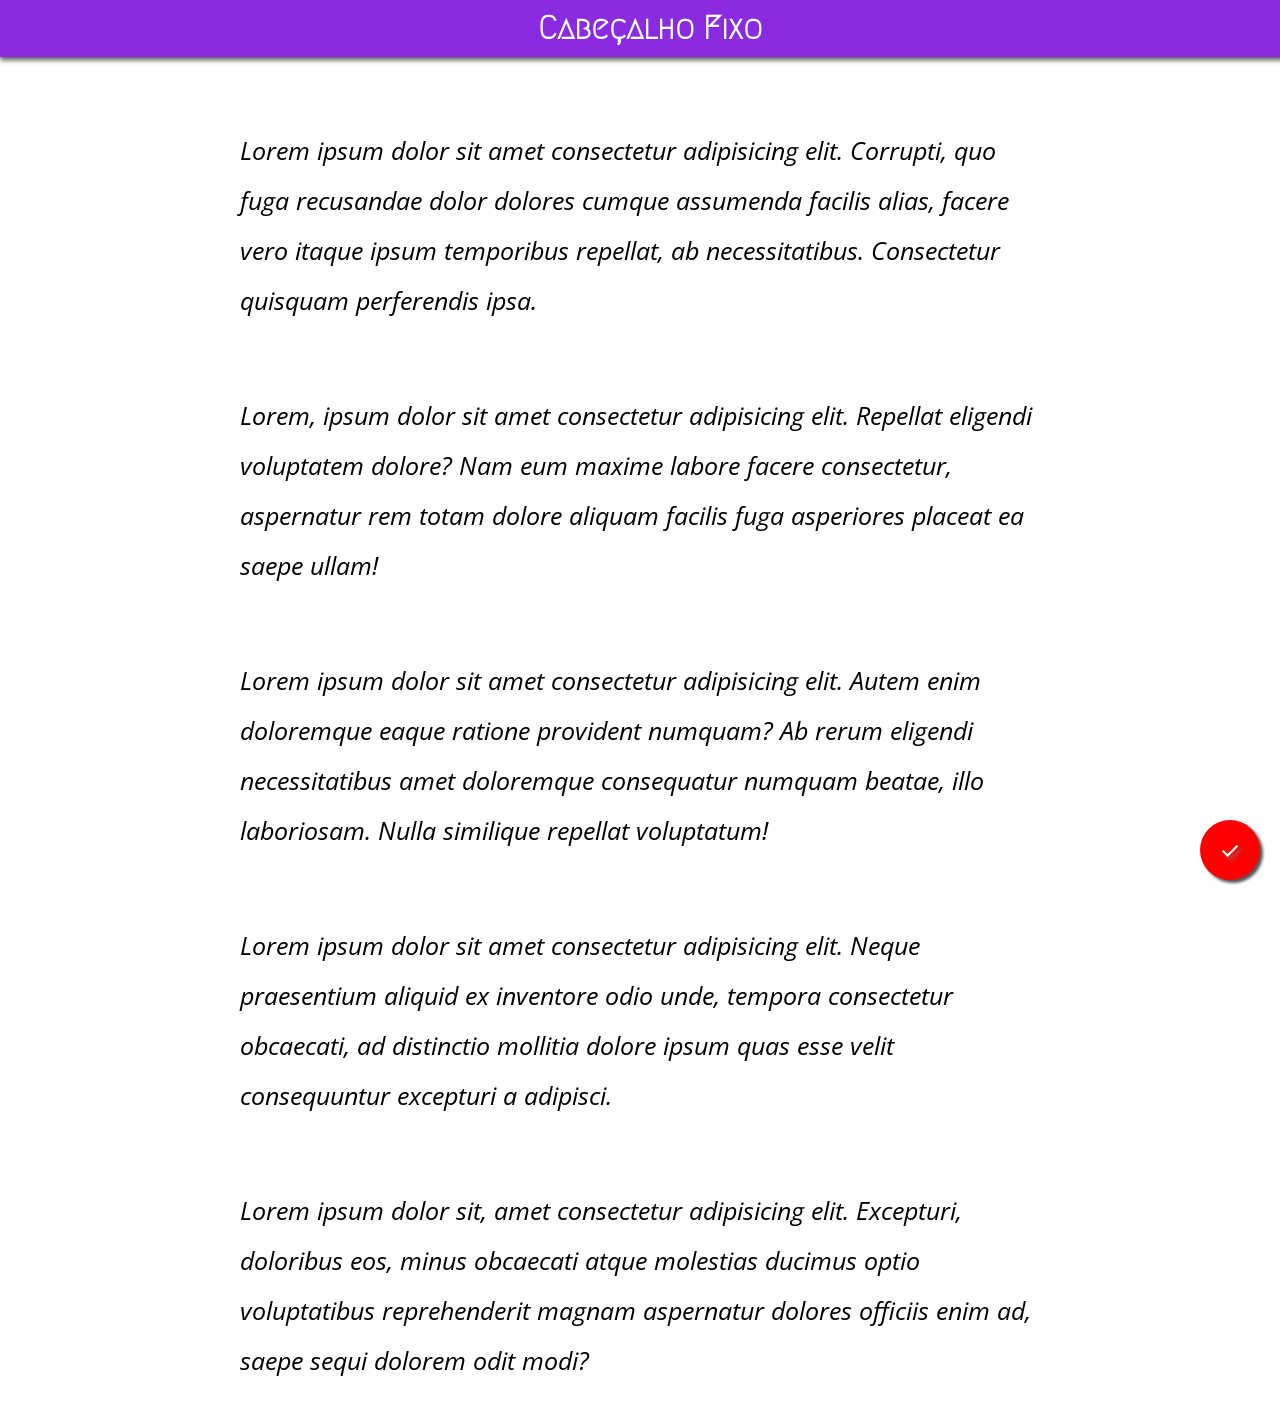
<file: Html/Aula 7/index.html>
<!DOCTYPE html>
<html lang="pt-br">
    
    <head>
        <meta charset="UTF-8">
        <title>Elementos Fixos</title>

        <link rel="preconnect" href="https://fonts.googleapis.com">
        <link rel="preconnect" href="https://fonts.gstatic.com" crossorigin>
        <link href="https://fonts.googleapis.com/css2?family=Open+Sans:ital,wght@0,300..800;1,300..800&display=swap" rel="stylesheet">
        
        <link href="https://fonts.googleapis.com/css2?family=Megrim&display=swap" rel="stylesheet">
        
        <link rel="stylesheet" href="https://fonts.googleapis.com/css2?family=Material+Symbols+Outlined:opsz,wght,FILL,GRAD@24,400,0,0&icon_names=check" />

        <link rel="stylesheet" href="stye.css">
    </head>
    
    <body>
        <header>
            <h1>Cabeçalho Fixo</h1>
        </header>
        <section>
            <p>Lorem ipsum dolor sit amet consectetur adipisicing elit. Corrupti, quo fuga recusandae dolor dolores cumque assumenda facilis alias, facere vero itaque ipsum temporibus repellat, ab necessitatibus. Consectetur quisquam perferendis ipsa.</p>
            <p>Lorem, ipsum dolor sit amet consectetur adipisicing elit. Repellat eligendi voluptatem dolore? Nam eum maxime labore facere consectetur, aspernatur rem totam dolore aliquam facilis fuga asperiores placeat ea saepe ullam!</p>
            <p>Lorem ipsum dolor sit amet consectetur adipisicing elit. Autem enim doloremque eaque ratione provident numquam? Ab rerum eligendi necessitatibus amet doloremque consequatur numquam beatae, illo laboriosam. Nulla similique repellat voluptatum!</p>
            <p>Lorem ipsum dolor sit amet consectetur adipisicing elit. Neque praesentium aliquid ex inventore odio unde, tempora consectetur obcaecati, ad distinctio mollitia dolore ipsum quas esse velit consequuntur excepturi a adipisci.</p>
            <p>Lorem ipsum dolor sit, amet consectetur adipisicing elit. Excepturi, doloribus eos, minus obcaecati atque molestias ducimus optio voluptatibus reprehenderit magnam aspernatur dolores officiis enim ad, saepe sequi dolorem odit modi?</p>               
        </section>
        <div class="butao"> 
            <span class="material-symbols-outlined">check</span>
        </div>
    </body>

</html>
</file>
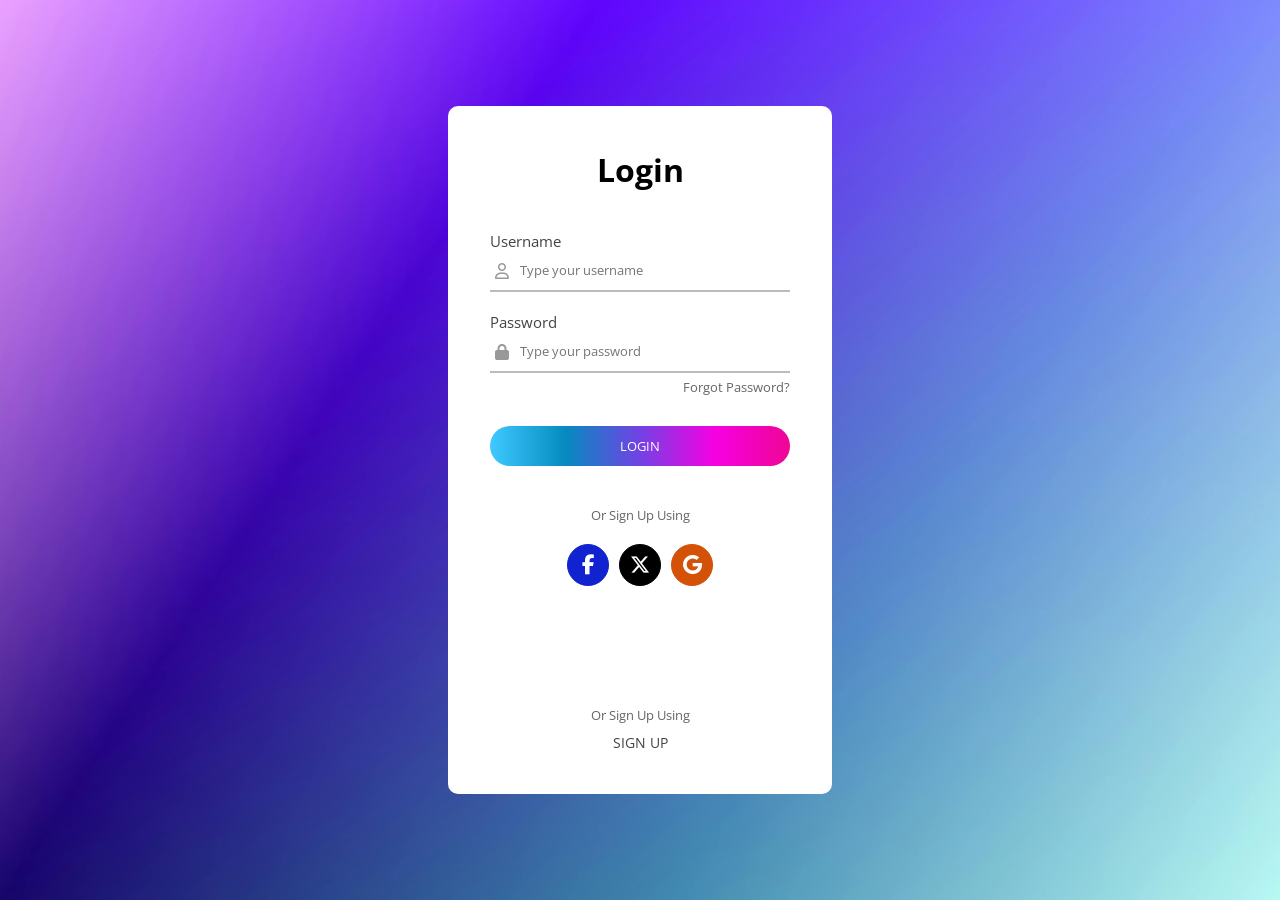
<file: Html/Aula 8/index.html>
<!DOCTYPE html>
<html lang="pt-br">
    <head>
        <meta charset="UTF-8">
        <title>Home Page</title>

        <link rel="preconnect" href="https://fonts.googleapis.com">
        <link rel="preconnect" href="https://fonts.gstatic.com" crossorigin>
        <link href="https://fonts.googleapis.com/css2?family=Open+Sans:ital,wght@0,300..800;1,300..800&display=swap" rel="stylesheet">

        <link rel="stylesheet" href="https://cdnjs.cloudflare.com/ajax/libs/font-awesome/6.5.0/css/all.min.css">
        <link rel="stylesheet" href="style.css">
    </head>
    <body>
        <div class="conteiner">
            <h1>Login</h1>
            <div>
                <form>
                    <div class="input-box">
                        <label for="Username">
                            Username
                        </label>
                        <i class="fa-regular fa-user"></i>
                        <input type="text" 
                                placeholder="Type your username"
                                id="Username">
                        <p class="linha"></p>
                    </div>
                    <div class="input-box">
                        <label for="Password">
                                Password
                        </label>
                        <i class="fa-solid fa-lock"></i>
                        <input type="password"
                                placeholder="Type your password"
                                id="Password">
                        <p class="linha"></p>
                        <a href="#" class="forget">Forgot Password?</a>
                    </div>
                </form>
                <button type="submit" class="btn">
                    LOGIN
                </button>
                <div class="sign-up">
                    Or Sign Up Using
                </div>
                <!--<div class="card">
                    <div class="cards">
                        <i class="fa-brands fa-facebook"></i>
                    </div>
                    <div class="cards">
                        <i class="fa-brands fa-square-x-twitter"></i>
                    </div>
                    <div class="cards">
                        <i class="fa-brands fa-google"></i>
                    </div>-->
                     

                <div class="circulo">
                    <div class="face">
                        <i class="fa-brands fa-facebook-f"></i>
                    </div>
                    <div class="x">
                        <i class="fa-brands fa-x-twitter"></i>
                    </div>
                    <div class="google">
                        <i class="fa-brands fa-google"></i>
                    </div>
                </div>
                <div class="sign-up2">
                        Or Sign Up Using
                    <a href="#" class="sign">SIGN UP</a> 
                </div>
                    
                </div>
        </div>
    </body>
</html>
</file>
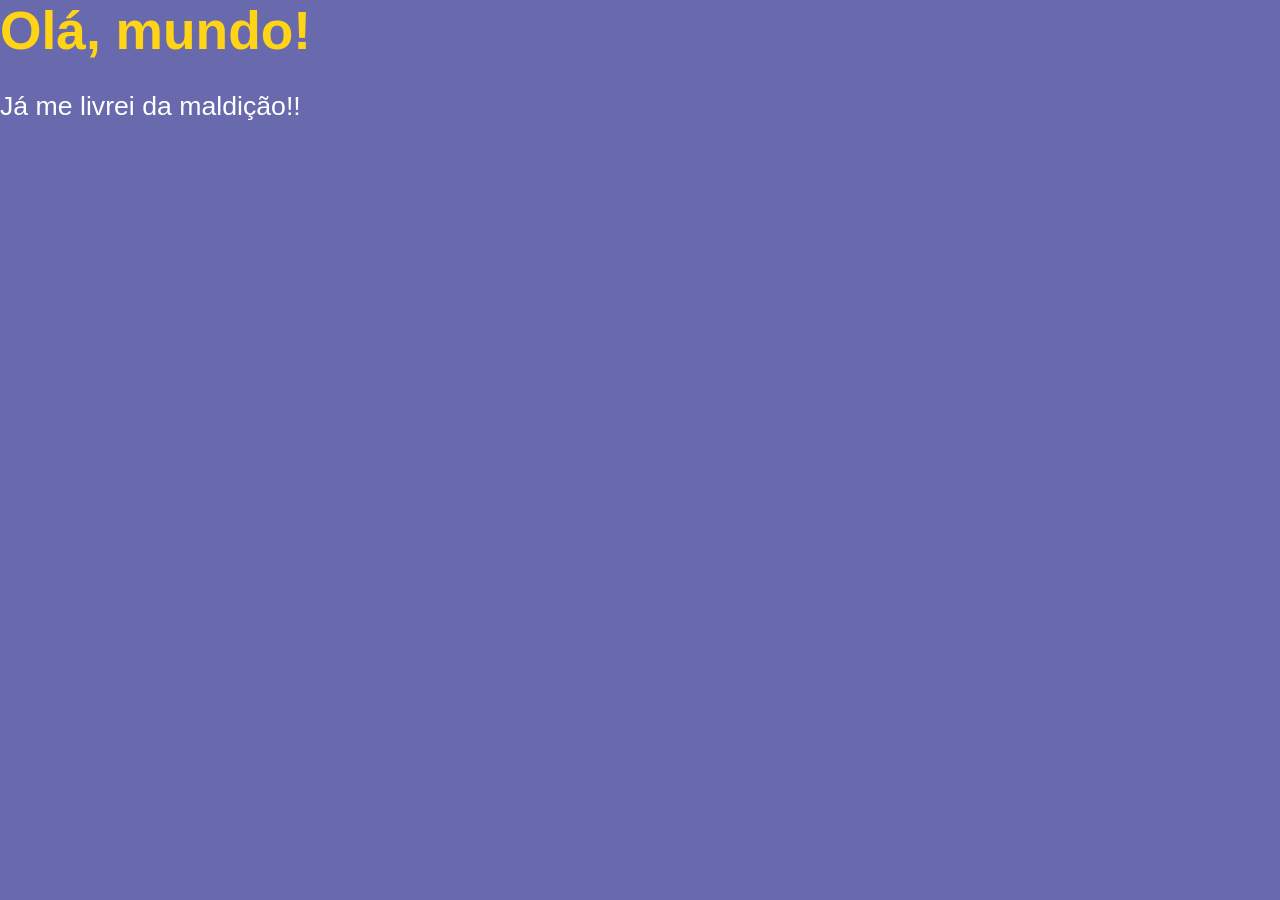
<file: Curso JavaScript/Aula 05/ex01.html>
<!DOCTYPE html>
<html lang="pt-br">
    <head>
        <meta charset="UTF-8">
        <meta name="viewport" content="width=device-width, initial-scale=1.0">
        <title>Document</title>
        <link rel="stylesheet" href="ex01.css">
    </head>
    <body>
        <h1>Olá, mundo!</h1>
        <p>Já me livrei da maldição!!</p>
        <script src="./ex01.js"></script>
    </body>
</html>
</file>
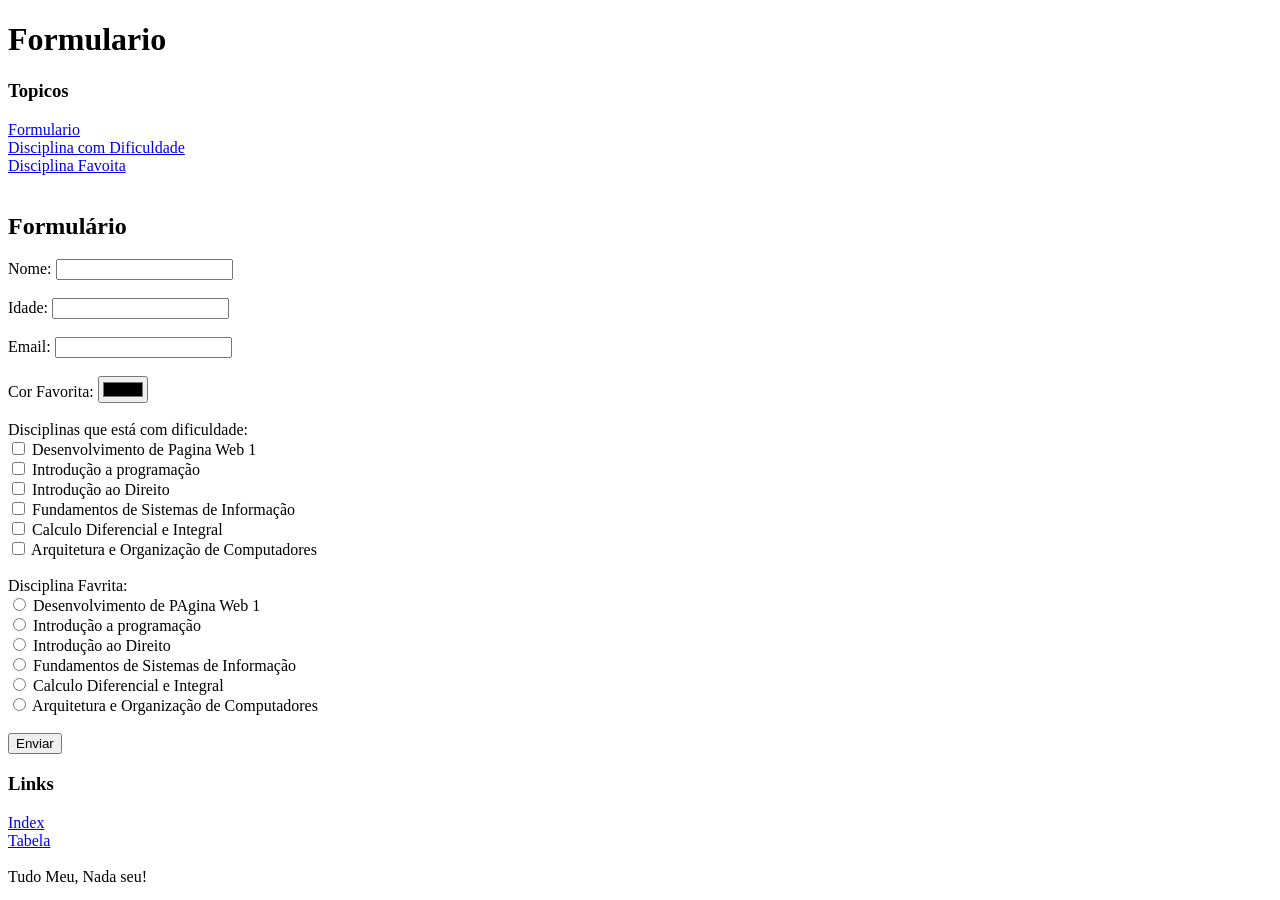
<file: Html/Aula 4/formulario.html>
<!doctype html>
<html>
  <head>
    <meta charset="UTF-8" />
    <title>Formulário</title>
  </head>

  <body>
    <main>
      <header><h1>Formulario</h1></header>
      <section>
        <header><h3>Topicos</h3></header>
        <nav>
          <a href="#form"> Formulario </a>
          <br />
          <a href="#Disciplina Dif">Disciplina com Dificuldade</a>
          <br />
          <a href="Disciplina Fav"> Disciplina Favoita</a>
        </nav>
      </section>
      <br />
      <section id="form">
        <header><h2>Formulário</h2></header>
        <form>
          <label>
            Nome:
            <input type="text" />
          </label>
          <br /><br />
          <label>
            Idade:
            <input type="number" />
          </label>
          <br /><br />
          <label>
            Email:
            <input type="email" />
          </label>
          <br /><br />
          <label>
            Cor Favorita:
            <input type="color" />
          </label>

          <br /><br />
          <label id="Disciplina Dif">
            Disciplinas que está com dificuldade:
            <br />
            <input type="checkbox" /> Desenvolvimento de Pagina Web 1
            <br />
            <input type="checkbox" /> Introdução a programação
            <br />
            <input type="checkbox" /> Introdução ao Direito
            <br />
            <input type="checkbox" /> Fundamentos de Sistemas de Informação
            <br />
            <input type="checkbox" /> Calculo Diferencial e Integral
            <br />
            <input type="checkbox" /> Arquitetura e Organização de Computadores
          </label>

          <br /><br />

          <label id="Disciplina Fav">
            Disciplina Favrita:
            <br />
            <input type="radio" name="Disciplina" /> Desenvolvimento de PAgina
            Web 1
            <br />
            <input type="radio" name="Disciplina" /> Introdução a programação
            <br />
            <input type="radio" name="Disciplina" /> Introdução ao Direito
            <br />
            <input type="radio" name="Disciplina" /> Fundamentos de Sistemas de
            Informação
            <br />
            <input type="radio" name="Disciplina" /> Calculo Diferencial e
            Integral
            <br />
            <input type="radio" name="Disciplina" /> Arquitetura e Organização
            de Computadores
          </label>
          <br /><br />
          <label>
            <input type="submit" value="Enviar" />
          </label>
        </form>
      </section>
      <section>
        <header><h3>Links</h3></header>
        <nav>
          <a href="index.html" target="_blank"> Index </a>
          <br />
          <a href="tabela.html" target="_blank"> Tabela</a>
        </nav>
      </section>
    </main>
    <br />
    <footer>Tudo Meu, Nada seu!</footer>
  </body>
</html>
</file>
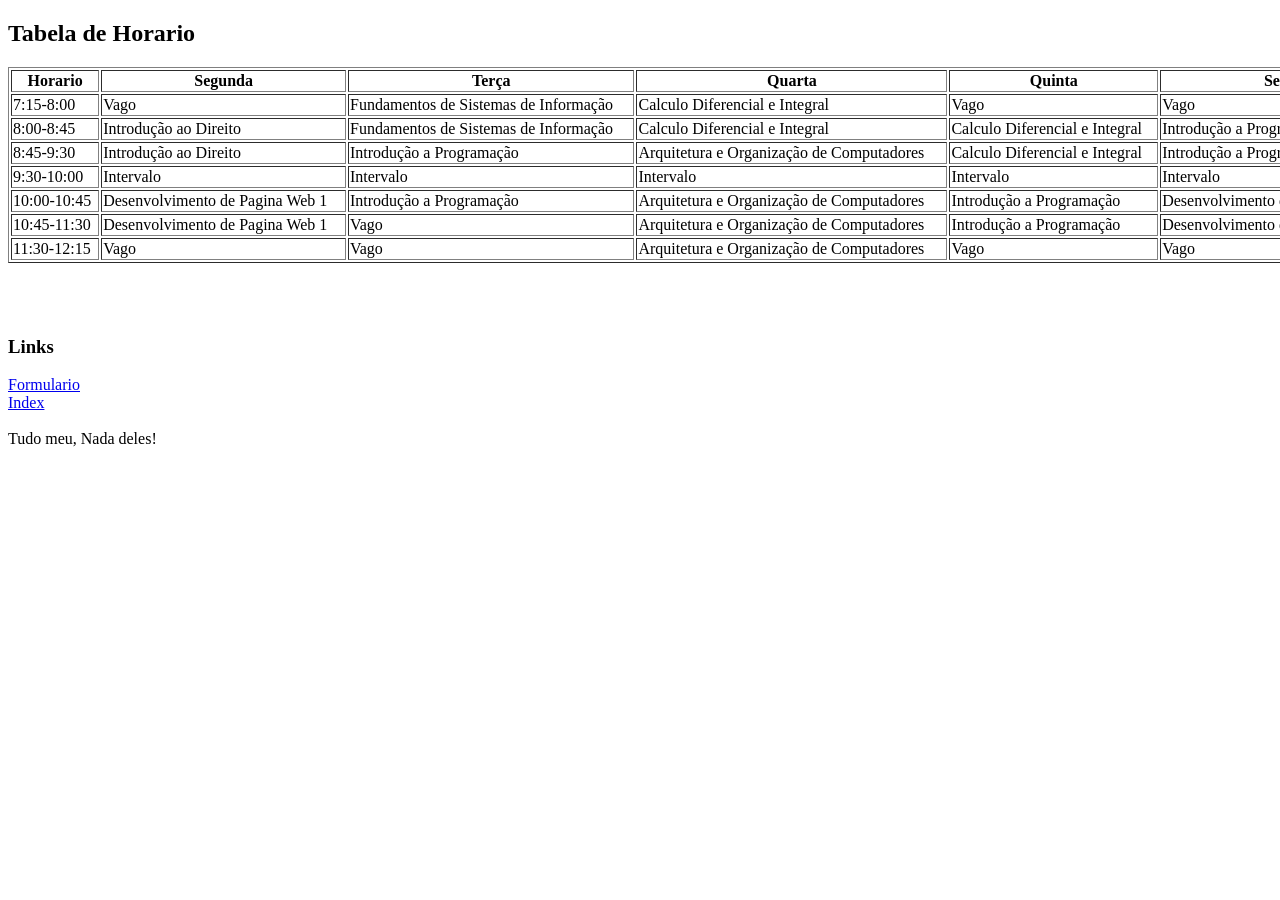
<file: Html/Aula 4/tabela.html>
<!doctype html>
<html>
  <head>
    <meta charset="UTF-8" />
    <title>Tabela</title>
  </head>

  <body>
    <main>
      <header><h2>Tabela de Horario</h2></header>
      <section>
        <table border="1" width="1400px">
          <tr>
            <th>Horario</th>
            <th>Segunda</th>
            <th>Terça</th>
            <th>Quarta</th>
            <th>Quinta</th>
            <th>Sexta</th>
          </tr>

          <tr>
            <td>7:15-8:00</td>
            <td>Vago</td>
            <td>Fundamentos de Sistemas de Informação</td>
            <td>Calculo Diferencial e Integral</td>
            <td>Vago</td>
            <td>Vago</td>
          </tr>

          <tr>
            <td>8:00-8:45</td>
            <td>Introdução ao Direito</td>
            <td>Fundamentos de Sistemas de Informação</td>
            <td>Calculo Diferencial e Integral</td>
            <td>Calculo Diferencial e Integral</td>
            <td>Introdução a Programação</td>
          </tr>

          <tr>
            <td>8:45-9:30</td>
            <td>Introdução ao Direito</td>
            <td>Introdução a Programação</td>
            <td>Arquitetura e Organização de Computadores</td>
            <td>Calculo Diferencial e Integral</td>
            <td>Introdução a Programação</td>
          </tr>

          <tr>
            <td>9:30-10:00</td>
            <td>Intervalo</td>
            <td>Intervalo</td>
            <td>Intervalo</td>
            <td>Intervalo</td>
            <td>Intervalo</td>
          </tr>

          <tr>
            <td>10:00-10:45</td>
            <td>Desenvolvimento de Pagina Web 1</td>
            <td>Introdução a Programação</td>
            <td>Arquitetura e Organização de Computadores</td>
            <td>Introdução a Programação</td>
            <td>Desenvolvimento de Pagina Web 1</td>
          </tr>

          <tr>
            <td>10:45-11:30</td>
            <td>Desenvolvimento de Pagina Web 1</td>
            <td>Vago</td>
            <td>Arquitetura e Organização de Computadores</td>
            <td>Introdução a Programação</td>
            <td>Desenvolvimento de Pagina Web 1</td>
          </tr>

          <tr>
            <td>11:30-12:15</td>
            <td>Vago</td>
            <td>Vago</td>
            <td>Arquitetura e Organização de Computadores</td>
            <td>Vago</td>
            <td>Vago</td>
          </tr>
        </table>
      </section>
      <br /><br /><br />
      <section>
        <nav>
          <header><h3>Links</h3></header>
          <a href="formulario.html">Formulario</a>
          <br />
          <a href="index.html">Index</a>
        </nav>
      </section>
      <br />
      <footer>Tudo meu, Nada deles!</footer>
    </main>
  </body>
</html>
</file>
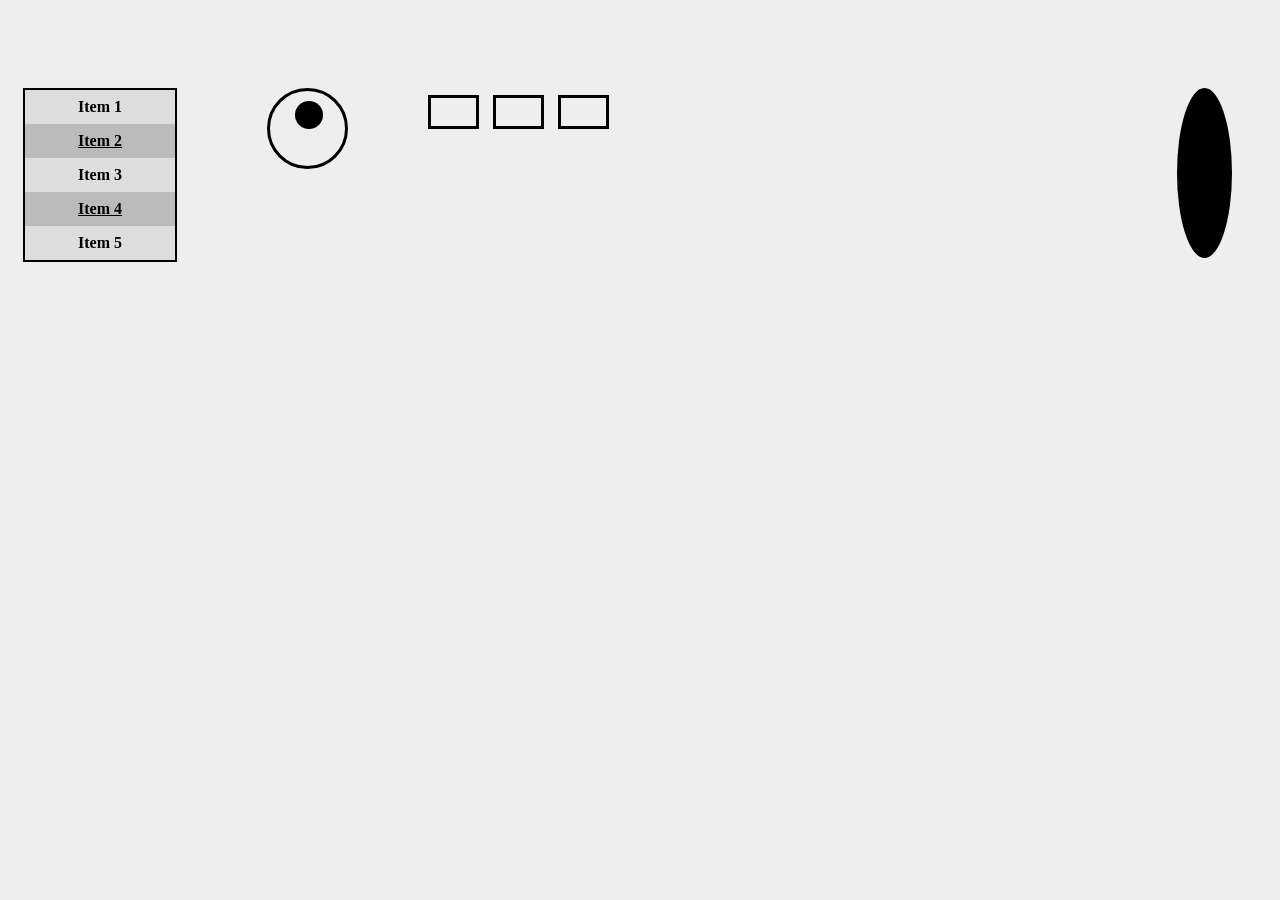
<file: Html/Revisao/Prova2/index_v2.html>
<!DOCTYPE html>
<html lang="en">
    <head>
        <meta charset="UTF-8">
        <meta name="viewport" content="width=device-width, initial-scale=1.0">
        <title>Prova 2</title>
        <link rel="stylesheet" type="text/css" href="estilo_v2_css.css">
    </head>
    <!-- 
        Prova 2
        35 pontos

        VOCÊ NÃO PODE ALTERAR ESSE ARQUIVO HTML!

        Seletores CSS úteis:
            div:first-child{
                /* div que é um primeiro filho */
            }
            div:nth-child(2){
                /* div que é o segundo filho */
            }

        Propriedades CSS úteis:
            margin: auto; /* Alinhamento horizontal do bloco */
            display: inline-block;
            float: left;
            font-weight: normal;

    -->
    <body>
        <!-- Coluna 1 -->
        <div id="c1">
            <ul>
                <li>Item 1</li>
                <li>Item 2</li>
                <li>Item 3</li>
                <li>Item 4</li>
                <li>Item 5</li>
            </ul>
        </div>
        
        <!-- Coluna 2 -->
        <div>
            <div>
                <div>

                </div>
            </div>
        </div>

        <!-- Coluna 3 -->
        <div>
            <span>abcde</span>
            <span>abcde</span>
            <span>abcde</span>
        </div>
        
        <!-- Coluna 4 -->
        <div id="c4">
            <div></div>
        </div>
    </body>
</html>
</file>
<file: Html/Aula 7/stye.css>
*{
    margin: 0;
    padding: 0;
}

header{
    background-color: blueviolet;
    padding: 10px;
    text-align: center;
    position: fixed;
    width: 100%;
    box-shadow: 0 3px 5px #555;
    
}

h1{
    color: rgb(255,255,255);
    text-shadow: 2px 2px 5px, #555;
    font-family: sans-serif;
    font-family: "Megrim", system-ui;
}

section{
    width: 800px;
    margin: 0 auto ;
    padding-top: 100px;
}

p{
    margin-bottom: 40px;
    font-size: 25px;
    line-height: 50px;
    padding-top: 25px;
    font-family: "Open Sans", sans-serif;
    font-weight: 300 bold;
    font-style: italic;
}

.butao{
    text-align: center;
    cursor: pointer;
    color: white;
    border-radius: 50%;
    background-color: red;
    width: 60px;
    height: 60px;
    box-shadow: 3px 3px 3px #555;
    line-height: 75px;
    font-family: sans-serif;
    position: fixed;
    right: 20px;
    bottom: 20px;
    text-shadow: 3px 3px 4px #777;
    font-weight: bold;
}
</file>
<file: Html/Aula 8/style.css>
*{
    padding: 0;
    margin: 0;
    font-family: "Open Sans", sans-serif;
    font-weight: 300 bold;
}

body{
    height: 100vh;
    display: flex;
    align-items: center;
    justify-content: center;
    background-image: url(bg.jpeg);
    background-position: center;
    background-size: cover;
    background-repeat: no-repeat;
    background-blend-mode: color;
}

.conteiner{
    border: solid 2px white;
    background-color: white;
    border-radius: 10px;
    padding: 40px;
    width: 300px;
}

.conteiner h1{
    text-align: center;
    margin-bottom: 40px;
}

.input-box{
    position: relative;
    margin-bottom: 20px;
}

.conteiner .input-box i{
    position: absolute;
    left: 5px;
    top: 32px;
    color: #999;
}


label{
    display: block;
    color: #444;
    font-size: 15px;
}

.input-box input{
    border: none;
    outline: none;
    margin-top: 10px;
    padding-left: 30px;
    box-sizing: border-box;
    width: 100%;
}

.linha{
    border-bottom: 2px solid #bbb;
    margin-top: 10px;
    width: 100%;
}

.forget{
    color: #666;
    font-size: 13px;
    text-decoration: none;
    display: block;
    text-align: right;
    margin-top: 5px;
}

.forget:hover{
    text-decoration: underline;
}

.btn{
    width: 100%;
    height: 40px;
    border-radius: 40px;
    border: white;
    background: linear-gradient(to right, 
        rgb(63, 201, 255),
        rgb(5, 139, 192),
        rgb(114, 66, 228),
        rgb(247, 0, 226),
        rgb(238, 6, 149));
    color: white;
    margin-top: 10px;
    cursor: pointer;
}

.btn:hover{
    text-decoration: underline;
}

.sign-up{
    text-align: center;
    margin-top: 40px;
    color: #666;
    font-size: 13px;
}

.card{
    text-align: center;
}

.cards{
    cursor: pointer;
    display: inline-block;
    width: 40px;
    padding-top: 30px;
    font-size: 30px;
}

.sign-up2{
    text-align: center;
    margin-top: 120px;
    color: #666;
    font-size: 13px;
}

.sign{
    color: #444;
    font-size: 14px;
    text-decoration: none;
    display: block;
    text-align: center;
    margin-top: 9px;
}

.sign:hover{
    text-decoration: underline;
}

.circulo{
    display: flex;
    justify-content: center;
    align-items: center;
    gap: 10px;
    margin-top: 20px;
    cursor: pointer;
}

.face{
    border: solid 1px rgb(16, 35, 206);
    background-color: rgb(16, 35, 206);
    color: white;
    width: 40px;
    height: 40px;
    border-radius: 50%;
    display: flex;
    justify-content: center;
    align-items: center;
    font-size: 20px;
}

.x{
    border: solid 1px rgb(0, 0, 0);
    background-color: rgb(0, 0, 0);
    color: white;
    width: 40px;
    height: 40px;
    border-radius: 50%;
    display: flex;
    justify-content: center;
    align-items: center;
    font-size: 20px;
}

.google{
    border: solid 1px rgb(211, 82, 7);
    background-color: rgb(211, 82, 7);
    color: white;
    width: 40px;
    height: 40px;
    border-radius: 50%;
    display: flex;
    justify-content: center;
    align-items: center;
    font-size: 20px;
}
</file>
<file: Curso JavaScript/Aula 05/ex01.css>
*{
    padding: 0;
    margin: 0;
}

body{
    background-color: rgb(105, 105, 173);
    color: white;
    font: normal 20pt Arial;
}

h1{
    color: rgb(255, 212, 22);
}

p{
    padding-top: 30px;
}
</file>
<file: Html/Revisao/Prova2/estilo_v2_css.css>
body{
    background-color: #eee;
}

/* COLUNA 1 */
#c1{
    width: 150px;
    border: 2px solid black;
    margin-top: 80px;
    margin-left: 15px;
    float: left;
}

#c1 ul{
    list-style: none;
    padding: 0;
    margin: 0;
}

#c1 li{
    text-align: center;
    padding: 8px;
    font-weight: bold;
}

#c1 li:nth-child(odd){
    background-color: #ddd;
    
}

#c1 li:nth-child(even){
    background-color: #bbb;
    text-decoration: underline;
}

/* COLUNA 2 */
body > div:nth-child(2){
    float: left;
    margin-left: 90px;
    margin-top: 80px;
}

body > div:nth-child(2) > div{
    width: 75px;
    height: 75px;
    border: 3px solid black;
    border-radius: 50%;
    position: relative;
}

body > div:nth-child(2) > div > div{
    width: 28px;
    height: 28px;
    background-color: black;
    border-radius: 50%;
    position: absolute;
    top: 10px;
    left: 25px;
}

/* COLUNA 3 */
body > div:nth-child(3){
    float: left;
    margin-left: 80px;
    margin-top: 87px;
}

body > div:nth-child(3) span{
    display: inline-block;
    width: 45px;
    height: 28px;
    border: 3px solid black;
    margin-right: 10px;
    color: transparent; /* esconde abcde */
}

/* COLUNA 4 */
#c4{
    float: right;
    margin-top: 80px;
    margin-right: 40px;
}

#c4 div{
    width: 55px;
    height: 170px;
    background-color: black;
    border-radius: 50%;
}
</file>
